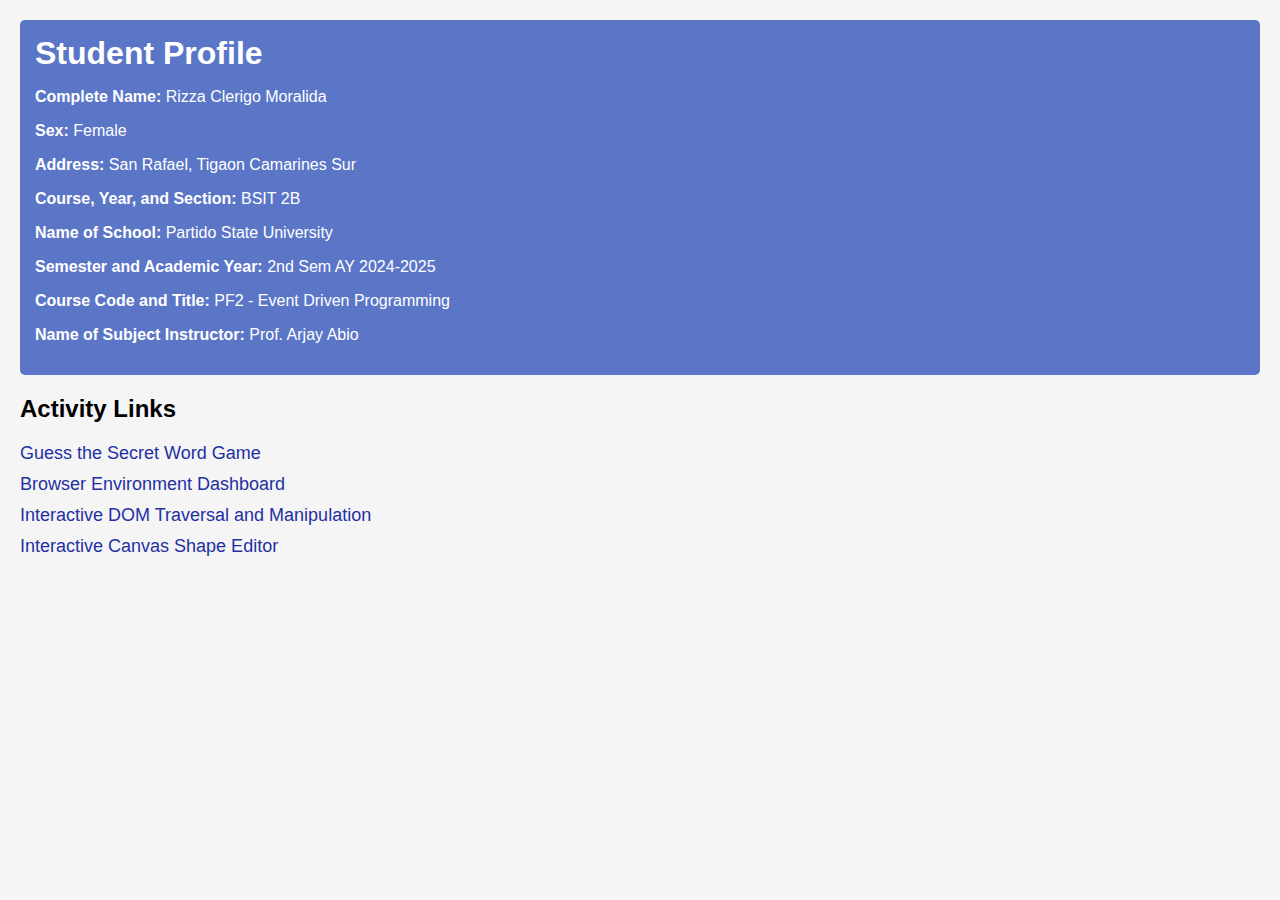
<file: index.html>
<!DOCTYPE html>
<html lang="en">
<head>
    <meta charset="UTF-8" />
    <meta name="viewport" content="width=device-width, initial-scale=1" />
    <title>Student Homepage</title>
    <style>
        body {
            font-family: Arial, sans-serif;
            margin: 20px;
            background-color: #f5f5f5;
        }
        header {
            background-color: #5b76c7;
            color: white;
            padding: 15px;
            border-radius: 5px;
            margin-bottom: 20px;
        }
        header h1 {
            margin: 0 0 10px 0;
        }
        section.links a {
            display: block;
            margin: 10px 0;
            font-size: 18px;
            color: #2330a3;
            text-decoration: none;
        }
        section.links a:hover {
            text-decoration: underline;
        }
    </style>
</head>
<body>
    <header>
        <h1>Student Profile</h1>
        <p><strong>Complete Name:</strong> Rizza Clerigo Moralida</p>
        <p><strong>Sex:</strong> Female</p>
        <p><strong>Address:</strong> San Rafael, Tigaon Camarines Sur</p>
        <p><strong>Course, Year, and Section:</strong> BSIT 2B</p>
        <p><strong>Name of School:</strong> Partido State University</p>
        <p><strong>Semester and Academic Year:</strong> 2nd Sem AY 2024-2025</p>
        <p><strong>Course Code and Title:</strong> PF2 - Event Driven Programming</p>
        <p><strong>Name of Subject Instructor:</strong> Prof. Arjay Abio</p>
    </header>

    <section class="links">
        <h2>Activity Links</h2>
        <a href="https://rizza2602.github.io/GuessingGame/">Guess the Secret Word Game</a>
        <a href="browserDashboard.html">Browser Environment Dashboard</a>
        <a href="dom_traversal1.html">Interactive DOM Traversal and Manipulation</a>
        <a href="Circle_Canvas_Editor.html">Interactive Canvas Shape Editor</a>
    </section>
</body>
</html>
</file>
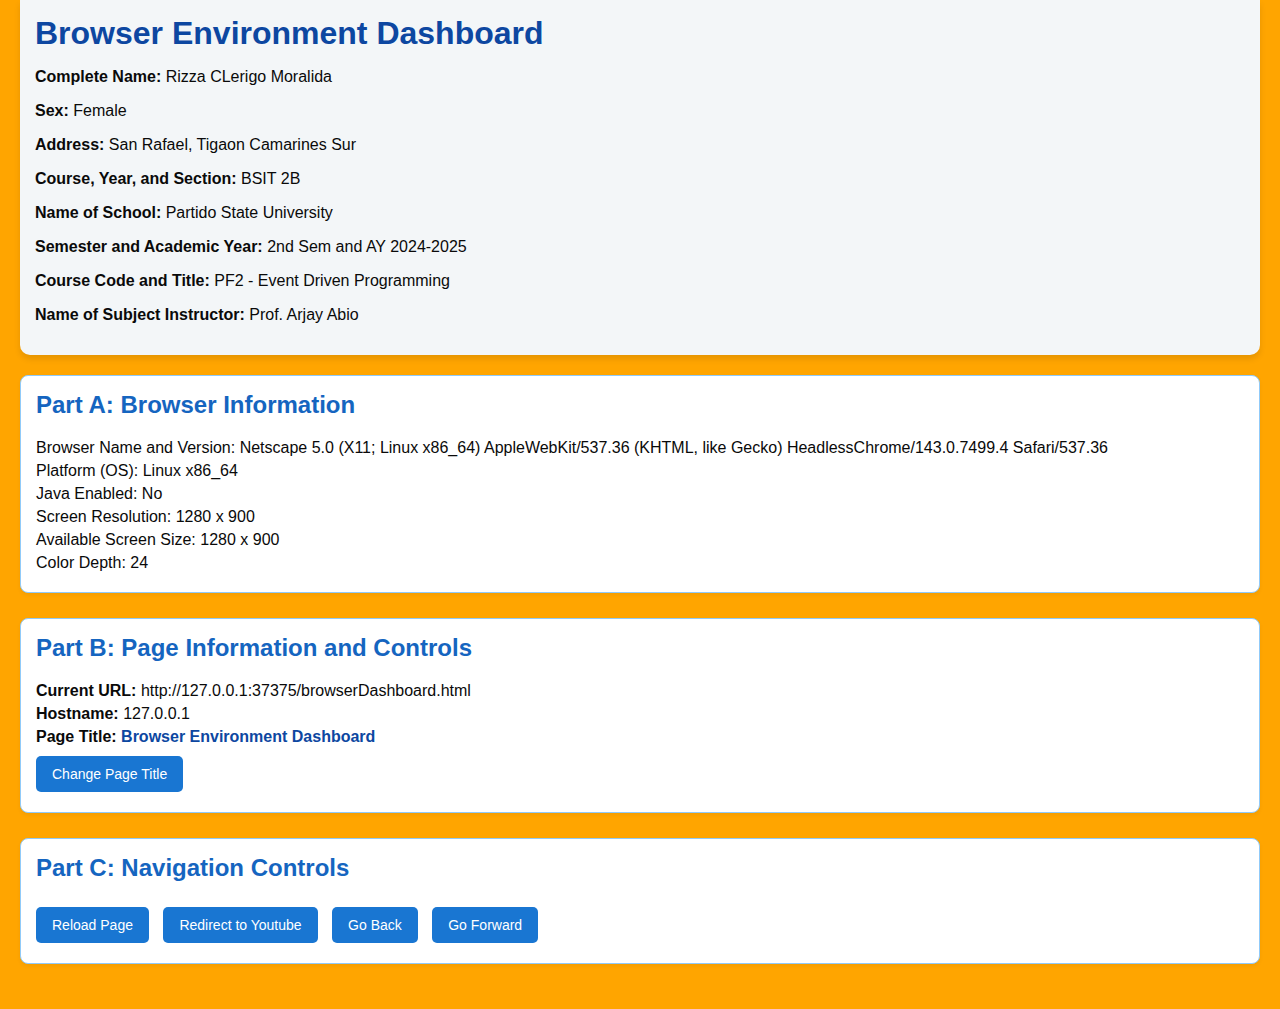
<file: browserDashboard.html>
<!DOCTYPE html>
<html lang="en">
<head>
    <meta charset="UTF-8" />
    <meta name="viewport" content="width=device-width, initial-scale=1" />
    <title>Browser Environment Dashboard</title>
    <style>
        /* Embedded CSS for Browser Environment Dashboard */

body {
    font-family: Arial, sans-serif;
    margin: 0;
    padding: 0 20px 20px 20px;
    background-color: #e8f0fe;
    color: #0a0a0a; 
}

header {
    background-color: #f3f6f8; 
    color: #0a0a0a;
    padding: 15px;
    border-radius: 0 0 10px 10px;
    margin-bottom: 20px;
    box-shadow: 0 4px 6px rgba(0,0,0,0.1);
}

header h1 {
    color: #0d47a1;
    margin: 0 0 10px 0;
}

section {
    margin-bottom: 25px;
    padding: 15px;
    border: 1px solid #90caf9;
    border-radius: 8px;
    background-color: #ffffff;
    box-shadow: 0 2px 4px rgba(0,0,0,0.05);
}

section h2 {
    margin-top: 0;
    color: #1565c0;
}

button {
    margin: 5px 10px 5px 0;
    padding: 10px 16px;
    font-size: 14px;
    cursor: pointer;
    border: none;
    border-radius: 5px;
    background-color: #1976d2;
    color: #ffffff;
    transition: background-color 0.3s ease, transform 0.2s ease;
}

button:hover {
    background-color: #0d47a1;
    transform: scale(1.05);
}

.info-item {
    margin: 5px 0;
}

#pageTitleDisplay {
    font-weight: bold;
    color: #0d47a1;
}
     
    </style>

</head>
<body>
    <header>
        <h1>Browser Environment Dashboard</h1>
        <p><strong>Complete Name:</strong> Rizza CLerigo Moralida</p>
        <p><strong>Sex:</strong> Female</p>
        <p><strong>Address:</strong> San Rafael, Tigaon Camarines Sur</p>
        <p><strong>Course, Year, and Section:</strong> BSIT 2B</p>
        <p><strong>Name of School:</strong> Partido State University</p>
        <p><strong>Semester and Academic Year:</strong> 2nd Sem and AY 2024-2025</p>
        <p><strong>Course Code and Title:</strong> PF2 - Event Driven Programming</p>
        <p><strong>Name of Subject Instructor:</strong> Prof. Arjay Abio</p>
    </header>

    <section id="browserInfo">
        <h2>Part A: Browser Information</h2>
        <div class="info-item" id="browserNameVersion"></div>
        <div class="info-item" id="platform"></div>
        <div class="info-item" id="javaEnabled"></div>
        <div class="info-item" id="screenResolution"></div>
        <div class="info-item" id="availableScreenSize"></div>
        <div class="info-item" id="colorDepth"></div>
    </section>

    <section id="pageInfoControls">
        <h2>Part B: Page Information and Controls</h2>
        <div class="info-item"><strong>Current URL:</strong> <span id="currentURL"></span></div>
        <div class="info-item"><strong>Hostname:</strong> <span id="hostname"></span></div>
        <div class="info-item"><strong>Page Title:</strong> <span id="pageTitleDisplay"></span></div>
        <button id="changeTitleBtn">Change Page Title</button>
    </section>

    <section id="navigationControls">
        <h2>Part C: Navigation Controls</h2>
        <button id="reloadBtn">Reload Page</button>
        <button id="redirectBtn">Redirect to Youtube</button>
        <button id="backBtn">Go Back</button>
        <button id="forwardBtn">Go Forward</button>
    </section>

    <script>
        // JavaScript for Browser Environment Dashboard

        // Part A: Display Browser Information
        function displayBrowserInfo() {
            const browserNameVersion = navigator.appName + " " + navigator.appVersion;
            const platform = navigator.platform;
            const javaEnabled = navigator.javaEnabled() ? "Yes" : "No";
            const screenResolution = screen.width + " x " + screen.height;
            const availableScreenSize = screen.availWidth + " x " + screen.availHeight;
            const colorDepth = screen.colorDepth;

            document.getElementById("browserNameVersion").textContent = "Browser Name and Version: " + browserNameVersion;
            document.getElementById("platform").textContent = "Platform (OS): " + platform;
            document.getElementById("javaEnabled").textContent = "Java Enabled: " + javaEnabled;
            document.getElementById("screenResolution").textContent = "Screen Resolution: " + screenResolution;
            document.getElementById("availableScreenSize").textContent = "Available Screen Size: " + availableScreenSize;
            document.getElementById("colorDepth").textContent = "Color Depth: " + colorDepth;
        }

        // Display Page Information and Controls
        function displayPageInfo() {
            document.getElementById("currentURL").textContent = window.location.href;
            document.getElementById("hostname").textContent = window.location.hostname;
            document.getElementById("pageTitleDisplay").textContent = document.title;
        }

        // Change page title dynamically
        document.getElementById("changeTitleBtn").addEventListener("click", function() {
            const newTitle = prompt("Enter a new page title:");
            if (newTitle !== null && newTitle.trim() !== "") {
                document.title = newTitle;
                document.getElementById("pageTitleDisplay").textContent = newTitle;
            }
        });

        // Navigation Controls
        document.getElementById("reloadBtn").addEventListener("click", function() {
            location.reload();
        });

        document.getElementById("redirectBtn").addEventListener("click", function() {
            location.href = "https://www.youtube.com/";
        });

        document.getElementById("backBtn").addEventListener("click", function() {
            history.back();
        });

        document.getElementById("forwardBtn").addEventListener("click", function() {
            history.forward();
        });

        // Dynamic Styling with Screen Info
        function updateBackgroundColor() {
            const width = window.innerWidth;
            if (width < 600) {
                document.body.style.backgroundColor = "blue";
            } else if (width >= 600 && width <= 991) {
                document.body.style.backgroundColor = "green";
            } else {
                document.body.style.backgroundColor = "orange";
            }
        }

        // Initialize dashboard on page load
        window.addEventListener("load", function() {
            displayBrowserInfo();
            displayPageInfo();
            updateBackgroundColor();
        });

        // Update background color on window resize
        window.addEventListener("resize", updateBackgroundColor);
    </script>
</body>
</html>
</file>
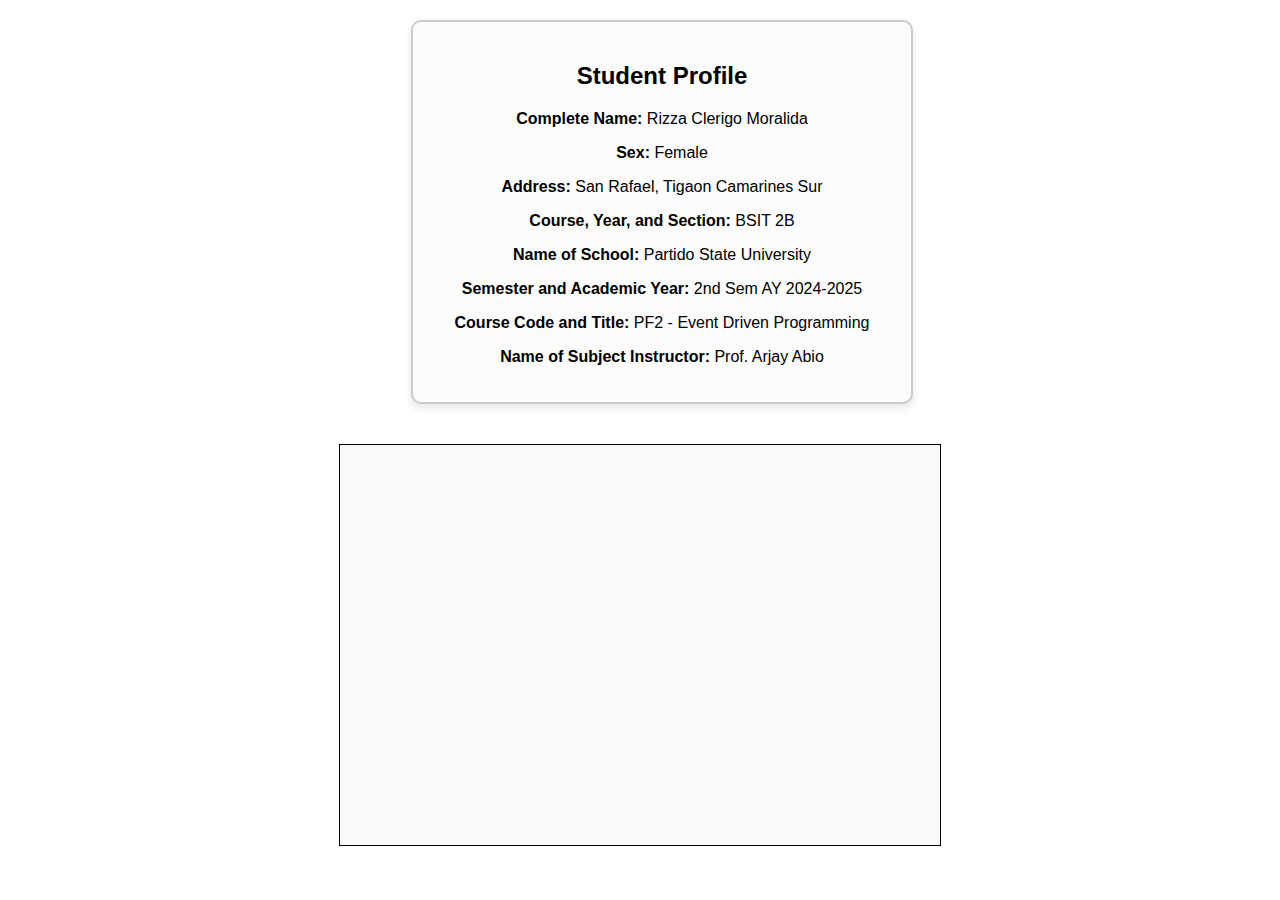
<file: Circle_Canvas_Editor.html>
<!DOCTYPE html>
<html lang="en">
<head>
    <meta charset="UTF-8">
    <meta name="viewport" content="width=device-width, initial-scale=1.0">
    <title>Canvas Circle Editor</title>
    <style>
      body {
            display: flex;
            flex-direction: column;
            align-items: center;
            font-family: Arial, sans-serif;
            margin: 0;
            padding: 0;
        }

      .header-container {
      background-color: #fbfcfb;
      border: 2px solid #ccc;
      border-radius: 10px;
      padding: 20px;
      margin-bottom: 20px;
      width: 100%;
      margin-left: auto;
      margin-right: auto;
      box-shadow: 0 4px 8px rgba(0,0,0,0.1);
    }
    header {
            text-align: center;
            margin: 20px;
        }
        canvas {
            border: 1px solid #000;
            background-color: #f9f9f9;
        }
    </style>
</head>
<body>
    <header>
     <div class="header-container">
      <h2>Student Profile</h2>
      <p><strong>Complete Name:</strong> Rizza Clerigo Moralida</p>
      <p><strong>Sex:</strong> Female</p>
      <p><strong>Address:</strong> San Rafael, Tigaon Camarines Sur</p>
      <p><strong>Course, Year, and Section:</strong> BSIT 2B</p>
      <p><strong>Name of School:</strong> Partido State University</p>
      <p><strong>Semester and Academic Year:</strong> 2nd Sem AY 2024-2025</p>
      <p><strong>Course Code and Title:</strong> PF2 - Event Driven Programming</p>
      <p><strong>Name of Subject Instructor:</strong> Prof. Arjay Abio</p>
    </header>
    </div>  

    <canvas id="myCanvas" width="600" height="400"></canvas>

    <script>
        const canvas = document.getElementById('myCanvas');
        const ctx = canvas.getContext('2d');
        const circles = [];
        let selectedCircle = null;
        let isDragging = false;

        function drawCircles() {
            ctx.clearRect(0, 0, canvas.width, canvas.height);
            circles.forEach(circle => {
                ctx.beginPath();
                ctx.arc(circle.x, circle.y, circle.radius, 0, Math.PI * 2);
                ctx.fillStyle = circle.selected ? 'red' : 'blue';
                ctx.fill();
                ctx.closePath();
            });
        }

        function getCircleAt(x, y) {
            return circles.find(circle => {
                const dx = circle.x - x;
                const dy = circle.y - y;
                return Math.sqrt(dx * dx + dy * dy) <= circle.radius;
            });
        }

        canvas.addEventListener('mousedown', function(e) {
            const rect = canvas.getBoundingClientRect();
            const x = e.clientX - rect.left;
            const y = e.clientY - rect.top;
            const clickedCircle = getCircleAt(x, y);

            circles.forEach(c => c.selected = false);

            if (clickedCircle) {
                clickedCircle.selected = true;
                selectedCircle = clickedCircle;
                isDragging = true;
            } else {
                const newCircle = { x, y, radius: 20, selected: false };
                circles.push(newCircle);
                selectedCircle = null;
            }
            drawCircles();
        });

        canvas.addEventListener('mousemove', function(e) {
            if (isDragging && selectedCircle) {
                const rect = canvas.getBoundingClientRect();
                selectedCircle.x = e.clientX - rect.left;
                selectedCircle.y = e.clientY - rect.top;
                drawCircles();
            }
        });

        canvas.addEventListener('mouseup', function() {
            isDragging = false;
        });

        window.addEventListener('keydown', function(e) {
            if (e.key === 'Delete' && selectedCircle) {
                const index = circles.indexOf(selectedCircle);
                if (index > -1) {
                    circles.splice(index, 1);
                    selectedCircle = null;
                    drawCircles();
                }
            }
        });

        canvas.addEventListener('wheel', function(e) {
            if (selectedCircle) {
                e.preventDefault();
                if (e.deltaY < 0) {
                    selectedCircle.radius += 2;
                } else if (e.deltaY > 0) {
                    selectedCircle.radius = Math.max(5, selectedCircle.radius - 2);
                }
                drawCircles();
            }
        });
    </script>
</body>
</html>
</file>
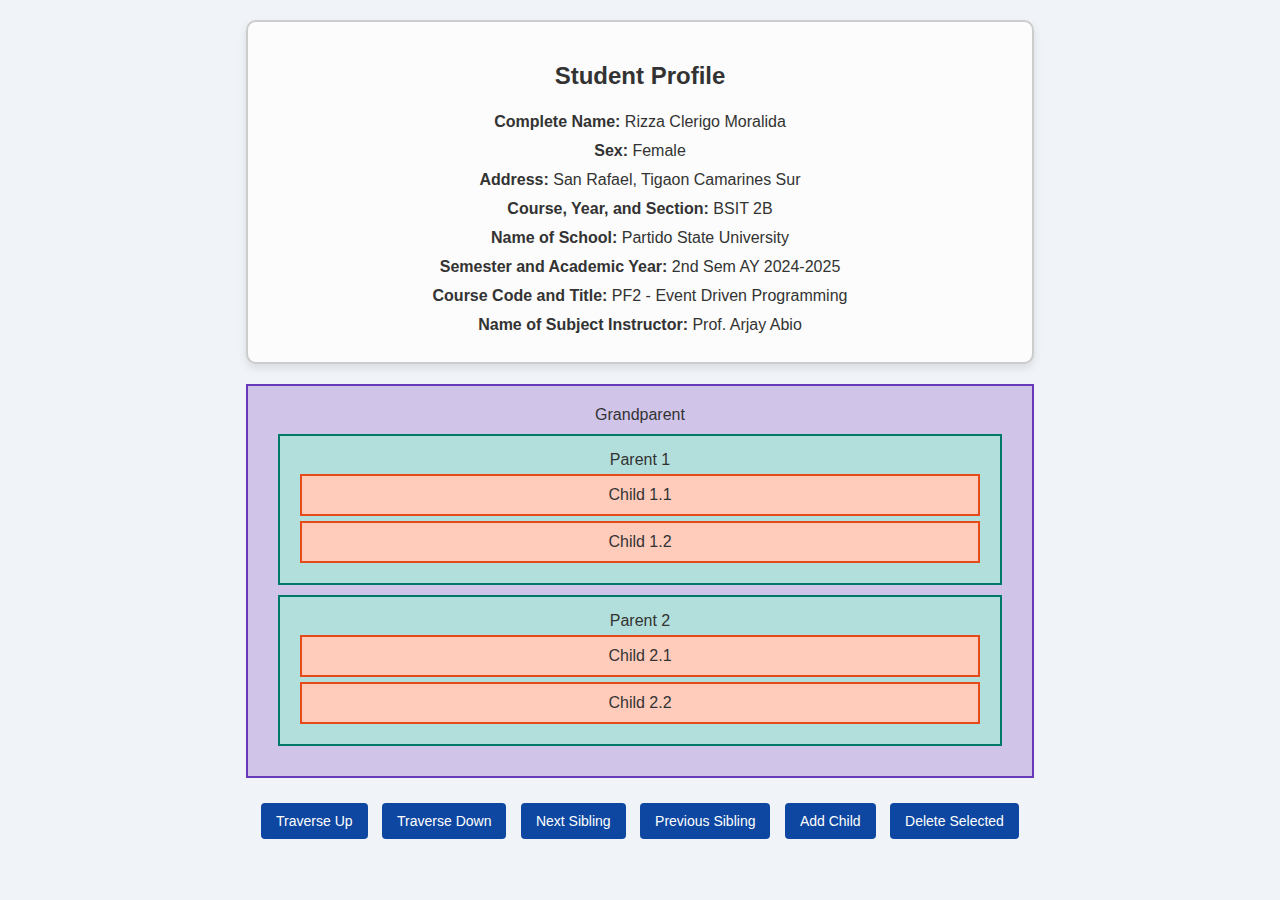
<file: dom_traversal1.html>
<!DOCTYPE html>
<html lang="en">
<head>
  <meta charset="UTF-8" />
  <meta name="viewport" content="width=device-width, initial-scale=1.0"/>
  <title>Interactive DOM Traversal and Manipulation</title>
  <style>

    
    body {
      font-family: Arial, sans-serif;
      margin: 20px;
      text-align: center;
      background-color: #f0f4f8;
      color: #333;
    }

    .header-container {
      background-color: #fbfcfb;
      border: 2px solid #ccc;
      border-radius: 10px;
      padding: 20px;
      margin-bottom: 20px;
      width: 60%;
      margin-left: auto;
      margin-right: auto;
      box-shadow: 0 4px 8px rgba(0,0,0,0.1);
    }

    .header-container header h1 {
      margin-bottom: 15px;
      color: #0d47a1;
    }

    .header-container p {
      margin: 5px 0;
      text-align: center;
      line-height: 1.5;
    }

    .grandparent {
      background-color: #d1c4e9;
      padding: 20px;
      margin: 10px auto;
      width: 60%;
      border: 2px solid #673ab7;
    }

    .parent {
      background-color: #b2dfdb;
      padding: 15px;
      margin: 10px;
      border: 2px solid #00796b;
    }

    .child {
      background-color: #ffccbc;
      padding: 10px;
      margin: 5px;
      border: 2px solid #e64a19;
    }

    .highlight {
      outline: 3px solid #d500f9;
      background-color: #fce4ec !important;
    }

    .controls {
      margin-top: 20px;
    }

    button {
      margin: 5px;
      padding: 10px 15px;
      font-size: 14px;
      cursor: pointer;
      background-color:#0d47a1;
      color: #ffffff;
      border: none;
      border-radius: 4px;
    }

    
    
  </style>
</head>
<body>

  <div class="header-container">
    <header>
      <h2>Student Profile</h2>
      <p><strong>Complete Name:</strong> Rizza Clerigo Moralida</p>
      <p><strong>Sex:</strong> Female</p>
      <p><strong>Address:</strong> San Rafael, Tigaon Camarines Sur</p>
      <p><strong>Course, Year, and Section:</strong> BSIT 2B</p>
      <p><strong>Name of School:</strong> Partido State University</p>
      <p><strong>Semester and Academic Year:</strong> 2nd Sem AY 2024-2025</p>
      <p><strong>Course Code and Title:</strong> PF2 - Event Driven Programming</p>
      <p><strong>Name of Subject Instructor:</strong> Prof. Arjay Abio</p>
    </header>
  </div>

  <!-- DOM Tree -->
  <div class="grandparent" onclick="selectNode(event)">
    Grandparent
    <div class="parent" onclick="selectNode(event)">
      Parent 1
      <div class="child" onclick="selectNode(event)">Child 1.1</div>
      <div class="child" onclick="selectNode(event)">Child 1.2</div>
    </div>
    <div class="parent" onclick="selectNode(event)">
      Parent 2
      <div class="child" onclick="selectNode(event)">Child 2.1</div>
      <div class="child" onclick="selectNode(event)">Child 2.2</div>
    </div>
  </div>

  <!-- Controls -->
  <div class="controls">
    <button onclick="traverseUp()">Traverse Up</button>
    <button onclick="traverseDown()">Traverse Down</button>
    <button onclick="traverseNextSibling()">Next Sibling</button>
    <button onclick="traversePreviousSibling()">Previous Sibling</button>
    <button onclick="addChild()">Add Child</button>
    <button onclick="deleteNode()">Delete Selected</button>
  </div>

  <script>
    let selectedNode = null;

    // Highlight selected node
    function selectNode(event) {
      event.stopPropagation();
      if (selectedNode) {
        selectedNode.classList.remove('highlight');
      }
      selectedNode = event.currentTarget;
      selectedNode.classList.add('highlight');
    }

    // Move up to parent
    function traverseUp() {
      if (!selectedNode) return alert("Please select a node.");
      const parent = selectedNode.parentElement.closest('.grandparent, .parent');
      if (parent) {
        updateSelection(parent);
      } else {
        alert("No parent available.");
      }
    }

    // Move down to first child
    function traverseDown() {
      if (!selectedNode) return alert("Please select a node.");
      const child = selectedNode.querySelector('.parent, .child');
      if (child) {
        updateSelection(child);
      } else {
        alert("No child available.");
      }
    }

    // Move to next sibling
    function traverseNextSibling() {
      if (!selectedNode) return alert("Please select a node.");
      let next = selectedNode.nextElementSibling;
      while (next && !hasSameType(next)) {
        next = next.nextElementSibling;
      }
      if (next) {
        updateSelection(next);
      } else {
        alert("No next sibling available.");
      }
    }

    // Move to previous sibling
    function traversePreviousSibling() {
      if (!selectedNode) return alert("Please select a node.");
      let prev = selectedNode.previousElementSibling;
      while (prev && !hasSameType(prev)) {
        prev = prev.previousElementSibling;
      }
      if (prev) {
        updateSelection(prev);
      } else {
        alert("No previous sibling available.");
      }
    }

    // Add child nodes
    function addChild() {
      if (!selectedNode) return alert("Please select a node.");
      if (selectedNode.classList.contains('grandparent')) {
        const newParent = document.createElement('div');
        newParent.className = 'parent';
        newParent.textContent = 'New Parent';
        newParent.onclick = selectNode;

        for (let i = 1; i <= 2; i++) {
          const newChild = document.createElement('div');
          newChild.className = 'child';
          newChild.textContent = `Child ${Math.floor(Math.random() * 1000)}`;
          newChild.onclick = selectNode;
          newParent.appendChild(newChild);
        }
        selectedNode.appendChild(newParent);
      } else if (selectedNode.classList.contains('parent')) {
        const newChild = document.createElement('div');
        newChild.className = 'child';
        newChild.textContent = `Child ${Math.floor(Math.random() * 1000)}`;
        newChild.onclick = selectNode;
        selectedNode.appendChild(newChild);
      } else {
        alert("Cannot add child to a child node.");
      }
    }

    // Delete node
    function deleteNode() {
      if (!selectedNode) return alert("Please select a node.");
      if (selectedNode.classList.contains('grandparent')) {
        return alert("Cannot delete the grandparent node.");
      }
      const parent = selectedNode.parentElement;
      selectedNode.remove();
      selectedNode = null;
      if (parent.classList.contains('grandparent') || parent.classList.contains('parent')) {
        updateSelection(parent);
      }
    }

    // Check if element is valid type
    function hasSameType(el) {
      return el.classList.contains('grandparent') ||
             el.classList.contains('parent') ||
             el.classList.contains('child');
    }

    // Update highlighted selection
    function updateSelection(newNode) {
      if (selectedNode) selectedNode.classList.remove('highlight');
      selectedNode = newNode;
      selectedNode.classList.add('highlight');
    }
  </script>

</body>
</html>
</file>
